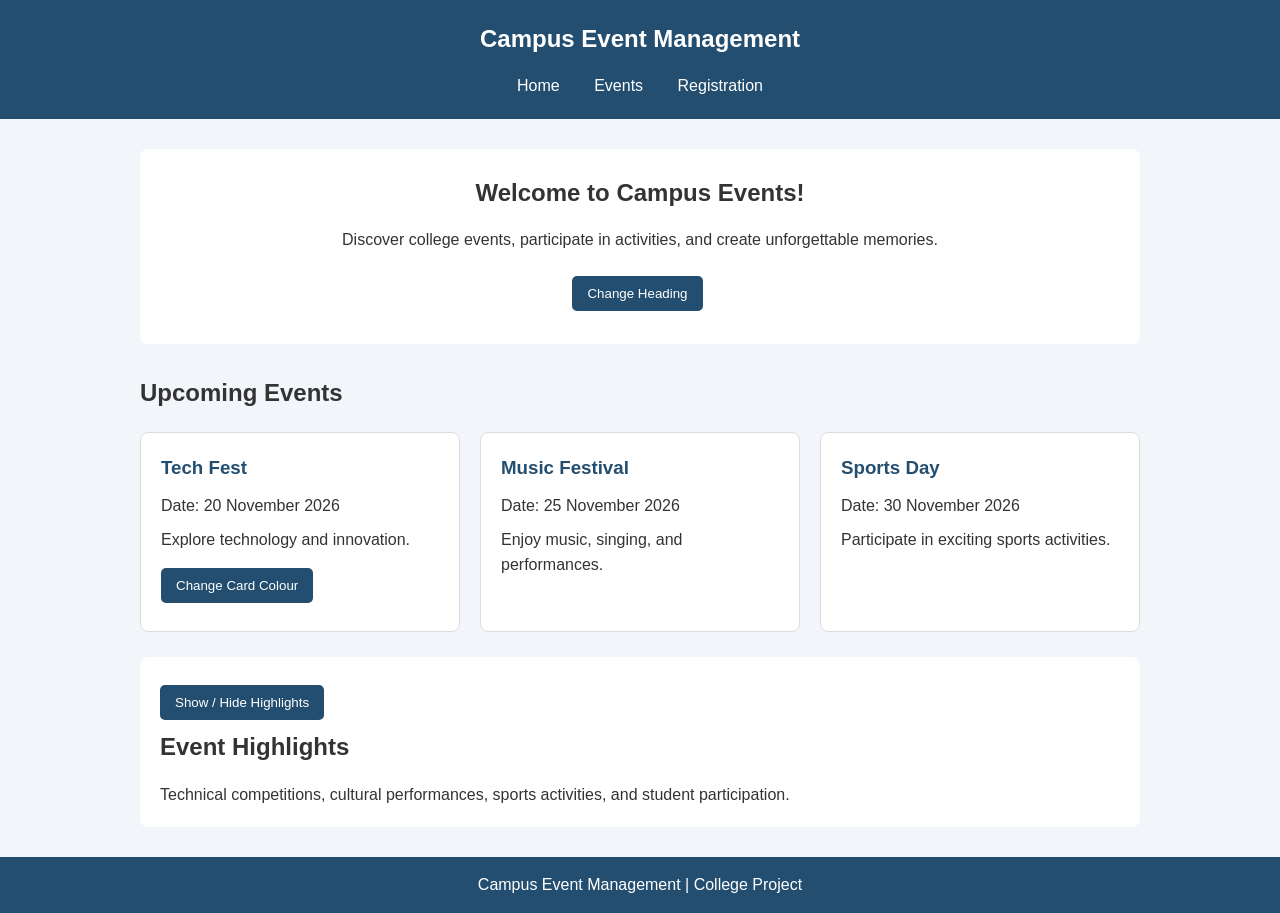
<file: index.html>
<!DOCTYPE html>
<html lang="en">
<head>
    <meta charset="UTF-8">
    <meta name="viewport" content="width=device-width, initial-scale=1.0">
    <title>Campus Events - Home</title>
    <link rel="stylesheet" href="style.css">
    <script src="script.js" defer></script>
</head>
<body>

    <header>
        <h2>Campus Event Management</h2>
        <nav>
            <a href="index.html">Home</a>
            <a href="events.html">Events</a>
            <a href="register.html">Registration</a>
        </nav>
    </header>

    <main class="container">
        <section class="welcome">
            <h1 id="mainHeading">Welcome to Campus Events!</h1>
            <p>
                Discover college events, participate in activities,
                and create unforgettable memories.
            </p>

            <button onclick="changeHeading()">Change Heading</button>
        </section>

        <section>
            <h2>Upcoming Events</h2>

            <div class="cards">
                <div class="card" id="eventCard1">
                    <h3>Tech Fest</h3>
                    <p>Date: 20 November 2026</p>
                    <p>Explore technology and innovation.</p>
                    <button onclick="changeCardColor()">Change Card Colour</button>
                </div>

                <div class="card">
                    <h3>Music Festival</h3>
                    <p>Date: 25 November 2026</p>
                    <p>Enjoy music, singing, and performances.</p>
                </div>

                <div class="card">
                    <h3>Sports Day</h3>
                    <p>Date: 30 November 2026</p>
                    <p>Participate in exciting sports activities.</p>
                </div>
            </div>
        </section>

        <section class="highlights">
            <button onclick="toggleHighlights()">Show / Hide Highlights</button>

            <div id="eventHighlights">
                <h2>Event Highlights</h2>
                <p>Technical competitions, cultural performances,
                   sports activities, and student participation.</p>
            </div>
        </section>
    </main>

    <footer>
        <p>Campus Event Management | College Project</p>
    </footer>

</body>
</html>
</file>
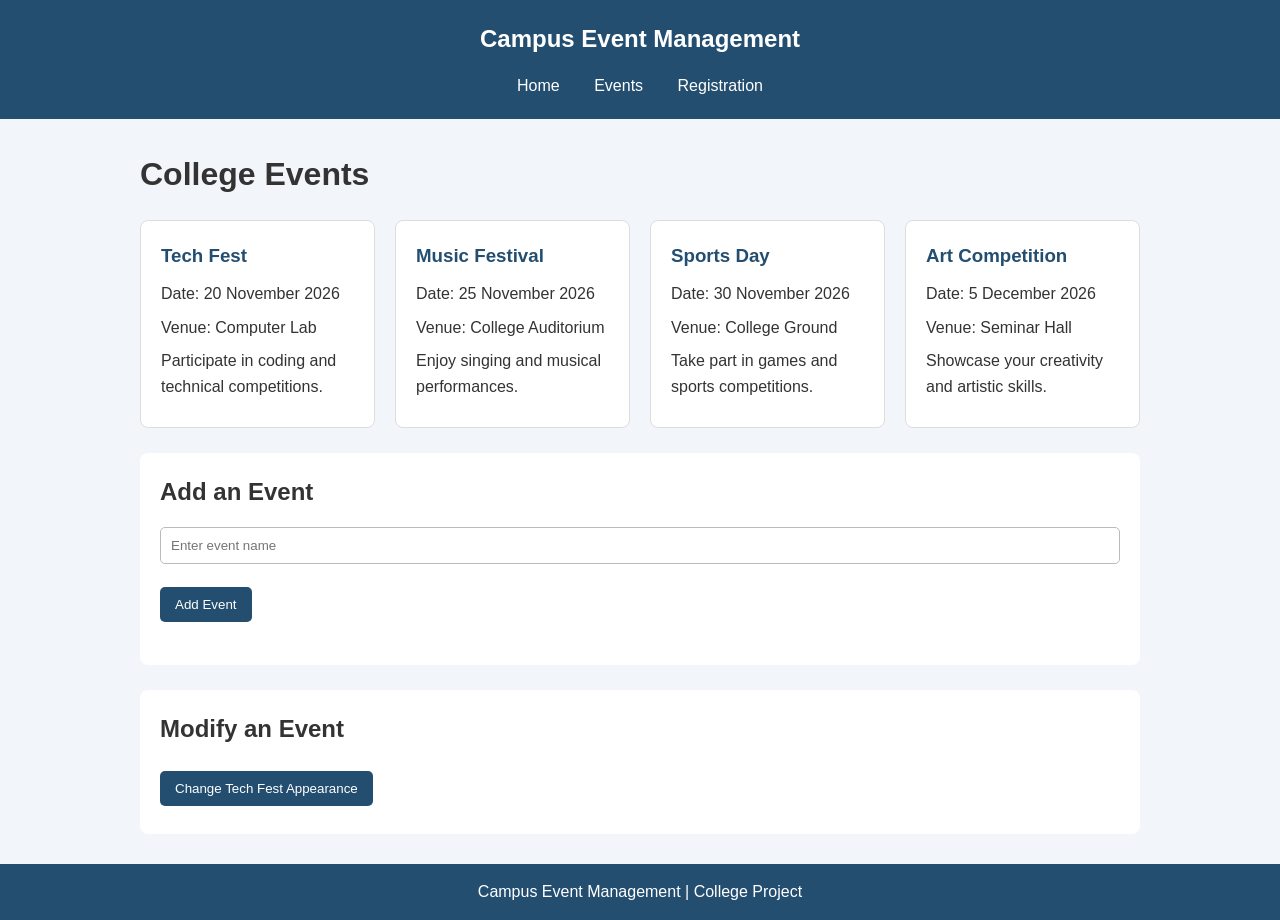
<file: events.html>
<!DOCTYPE html>
<html lang="en">
<head>
    <meta charset="UTF-8">
    <meta name="viewport" content="width=device-width, initial-scale=1.0">
    <title>Campus Events - Events</title>
    <link rel="stylesheet" href="style.css">
    <script src="script.js" defer></script>
</head>
<body>

    <header>
        <h2>Campus Event Management</h2>
        <nav>
            <a href="index.html">Home</a>
            <a href="events.html">Events</a>
            <a href="register.html">Registration</a>
        </nav>
    </header>

    <main class="container">
        <h1>College Events</h1>

        <div class="cards">
            <div class="card" id="techCard">
                <h3>Tech Fest</h3>
                <p>Date: 20 November 2026</p>
                <p>Venue: Computer Lab</p>
                <p>Participate in coding and technical competitions.</p>
            </div>

            <div class="card">
                <h3>Music Festival</h3>
                <p>Date: 25 November 2026</p>
                <p>Venue: College Auditorium</p>
                <p>Enjoy singing and musical performances.</p>
            </div>

            <div class="card">
                <h3>Sports Day</h3>
                <p>Date: 30 November 2026</p>
                <p>Venue: College Ground</p>
                <p>Take part in games and sports competitions.</p>
            </div>

            <div class="card">
                <h3>Art Competition</h3>
                <p>Date: 5 December 2026</p>
                <p>Venue: Seminar Hall</p>
                <p>Showcase your creativity and artistic skills.</p>
            </div>
        </div>

        <section class="form-section">
            <h2>Add an Event</h2>

            <input type="text" id="eventName"
                   placeholder="Enter event name">

            <button onclick="addEvent()">Add Event</button>

            <p id="eventMessage"></p>
            <div id="addedEvents"></div>
        </section>

        <section class="form-section">
            <h2>Modify an Event</h2>
            <button onclick="changeEventAppearance()">
                Change Tech Fest Appearance
            </button>
        </section>
    </main>

    <footer>
        <p>Campus Event Management | College Project</p>
    </footer>

</body>
</html>
</file>
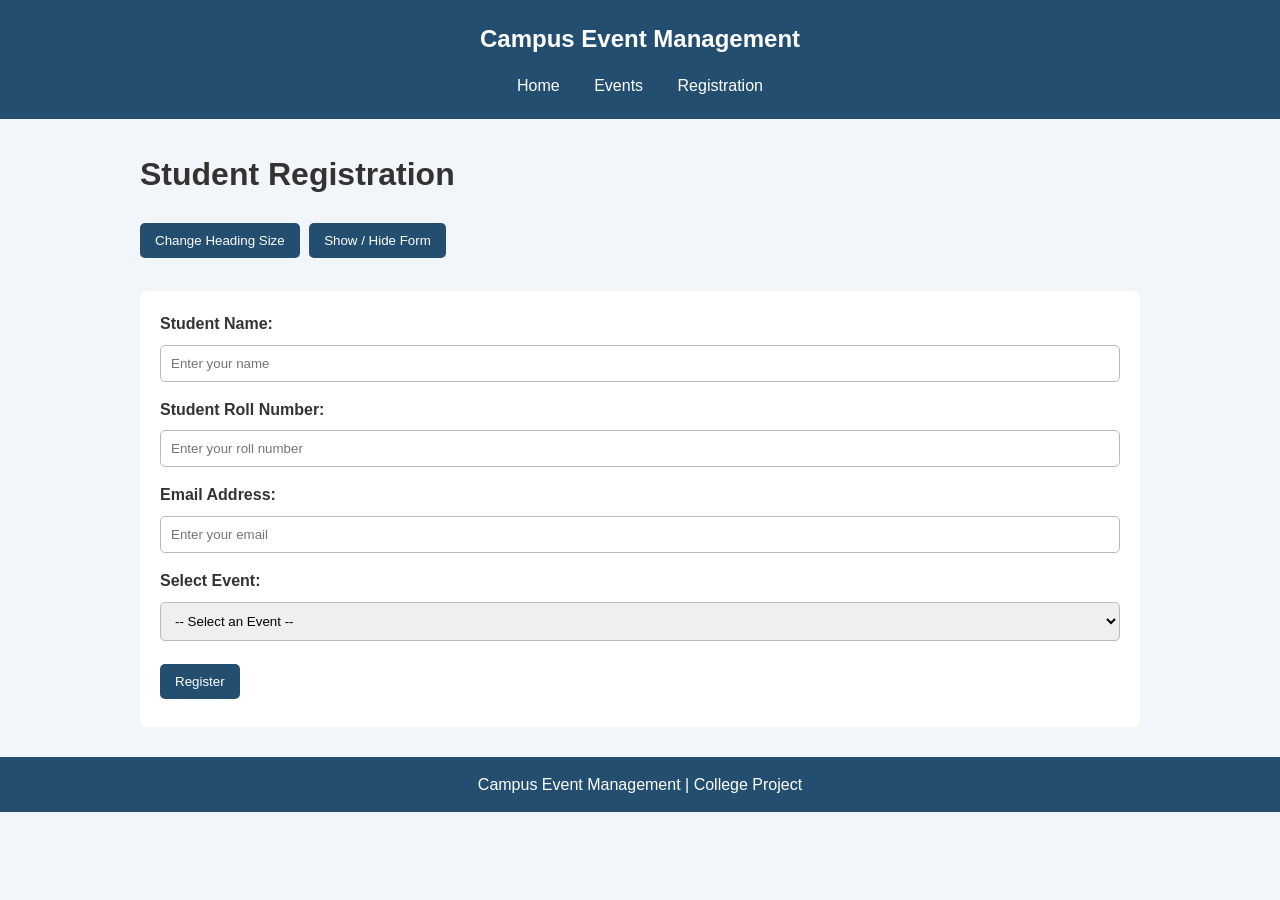
<file: register.html>
<!DOCTYPE html>
<html lang="en">
<head>
    <meta charset="UTF-8">
    <meta name="viewport" content="width=device-width, initial-scale=1.0">
    <title>Campus Events - Registration</title>
    <link rel="stylesheet" href="style.css">
    <script src="script.js" defer></script>
</head>
<body>

    <header>
        <h2>Campus Event Management</h2>
        <nav>
            <a href="index.html">Home</a>
            <a href="events.html">Events</a>
            <a href="register.html">Registration</a>
        </nav>
    </header>

    <main class="container">
        <h1 id="registrationHeading">Student Registration</h1>

        <button onclick="changeFontSize()">Change Heading Size</button>
        <button onclick="toggleForm()">Show / Hide Form</button>

        <section id="registrationForm" class="form-section">
            <form id="studentForm" onsubmit="registerStudent(event)">

                <label for="studentName">Student Name:</label>
                <input type="text" id="studentName"
                       placeholder="Enter your name" required>

                <label for="rollNumber">Student Roll Number:</label>
                <input type="text" id="rollNumber"
                       placeholder="Enter your roll number" required>

                <label for="email">Email Address:</label>
                <input type="email" id="email"
                       placeholder="Enter your email" required>

                <label for="eventSelection">Select Event:</label>
                <select id="eventSelection" required>
                    <option value="">-- Select an Event --</option>
                    <option value="Tech Fest">Tech Fest</option>
                    <option value="Music Festival">Music Festival</option>
                    <option value="Sports Day">Sports Day</option>
                    <option value="Art Competition">Art Competition</option>
                </select>

                <button type="submit">Register</button>
            </form>
        </section>

        <p id="registrationMessage"></p>
    </main>

    <footer>
        <p>Campus Event Management | College Project</p>
    </footer>

</body>
</html>
</file>
<file: style.css>
* {
    margin: 0;
    padding: 0;
    box-sizing: border-box;
}

body {
    font-family: Arial, sans-serif;
    background-color: #f2f5f9;
    color: #333;
    line-height: 1.6;
}

header {
    background-color: #234e70;
    color: white;
    padding: 20px;
    text-align: center;
}

nav {
    margin-top: 10px;
}

nav a {
    color: white;
    text-decoration: none;
    margin: 0 15px;
}

nav a:hover {
    text-decoration: underline;
}

.container {
    width: 90%;
    max-width: 1000px;
    margin: 30px auto;
}

h1, h2 {
    margin-bottom: 15px;
}

.welcome {
    background-color: white;
    padding: 25px;
    text-align: center;
    margin-bottom: 30px;
    border-radius: 8px;
}

.welcome p {
    margin-bottom: 15px;
}

.cards {
    display: flex;
    flex-wrap: wrap;
    gap: 20px;
    margin: 20px 0;
}

.card {
    background-color: white;
    padding: 20px;
    border: 1px solid #ddd;
    border-radius: 8px;
    flex: 1 1 220px;
}

.card h3 {
    color: #234e70;
    margin-bottom: 10px;
}

.card p {
    margin-bottom: 8px;
}

button {
    background-color: #234e70;
    color: white;
    border: none;
    padding: 10px 15px;
    margin: 8px 5px 8px 0;
    border-radius: 5px;
    cursor: pointer;
}

button:hover {
    background-color: #16364f;
}

.highlights, .form-section {
    background-color: white;
    padding: 20px;
    margin: 25px 0;
    border-radius: 8px;
}

input, select {
    display: block;
    width: 100%;
    padding: 10px;
    margin: 8px 0 15px;
    border: 1px solid #bbb;
    border-radius: 5px;
}

label {
    font-weight: bold;
}

#eventMessage, #registrationMessage {
    margin-top: 15px;
    font-weight: bold;
}

.hidden {
    display: none;
}

footer {
    background-color: #234e70;
    color: white;
    text-align: center;
    padding: 15px;
    margin-top: 30px;
}

@media (max-width: 600px) {
    nav a {
        display: inline-block;
        margin: 5px;
    }

    .cards {
        flex-direction: column;
    }
}
</file>
